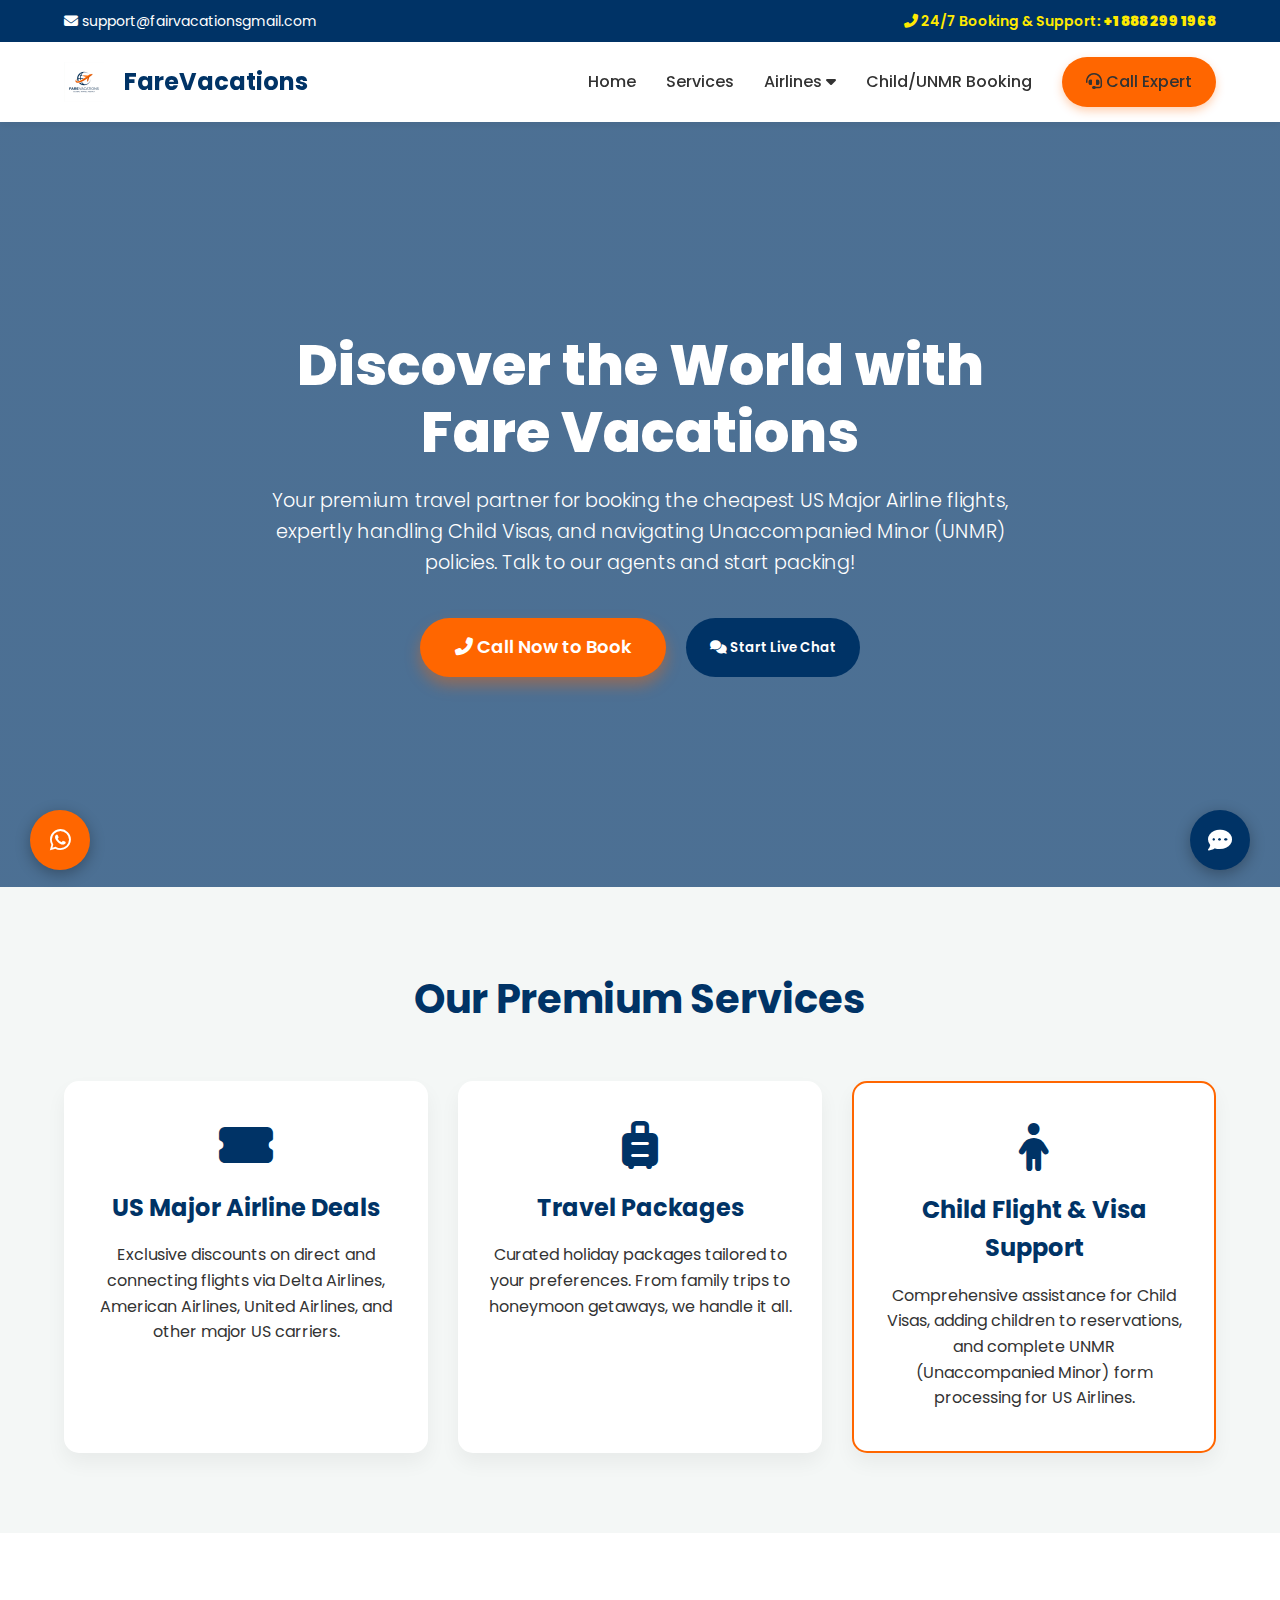
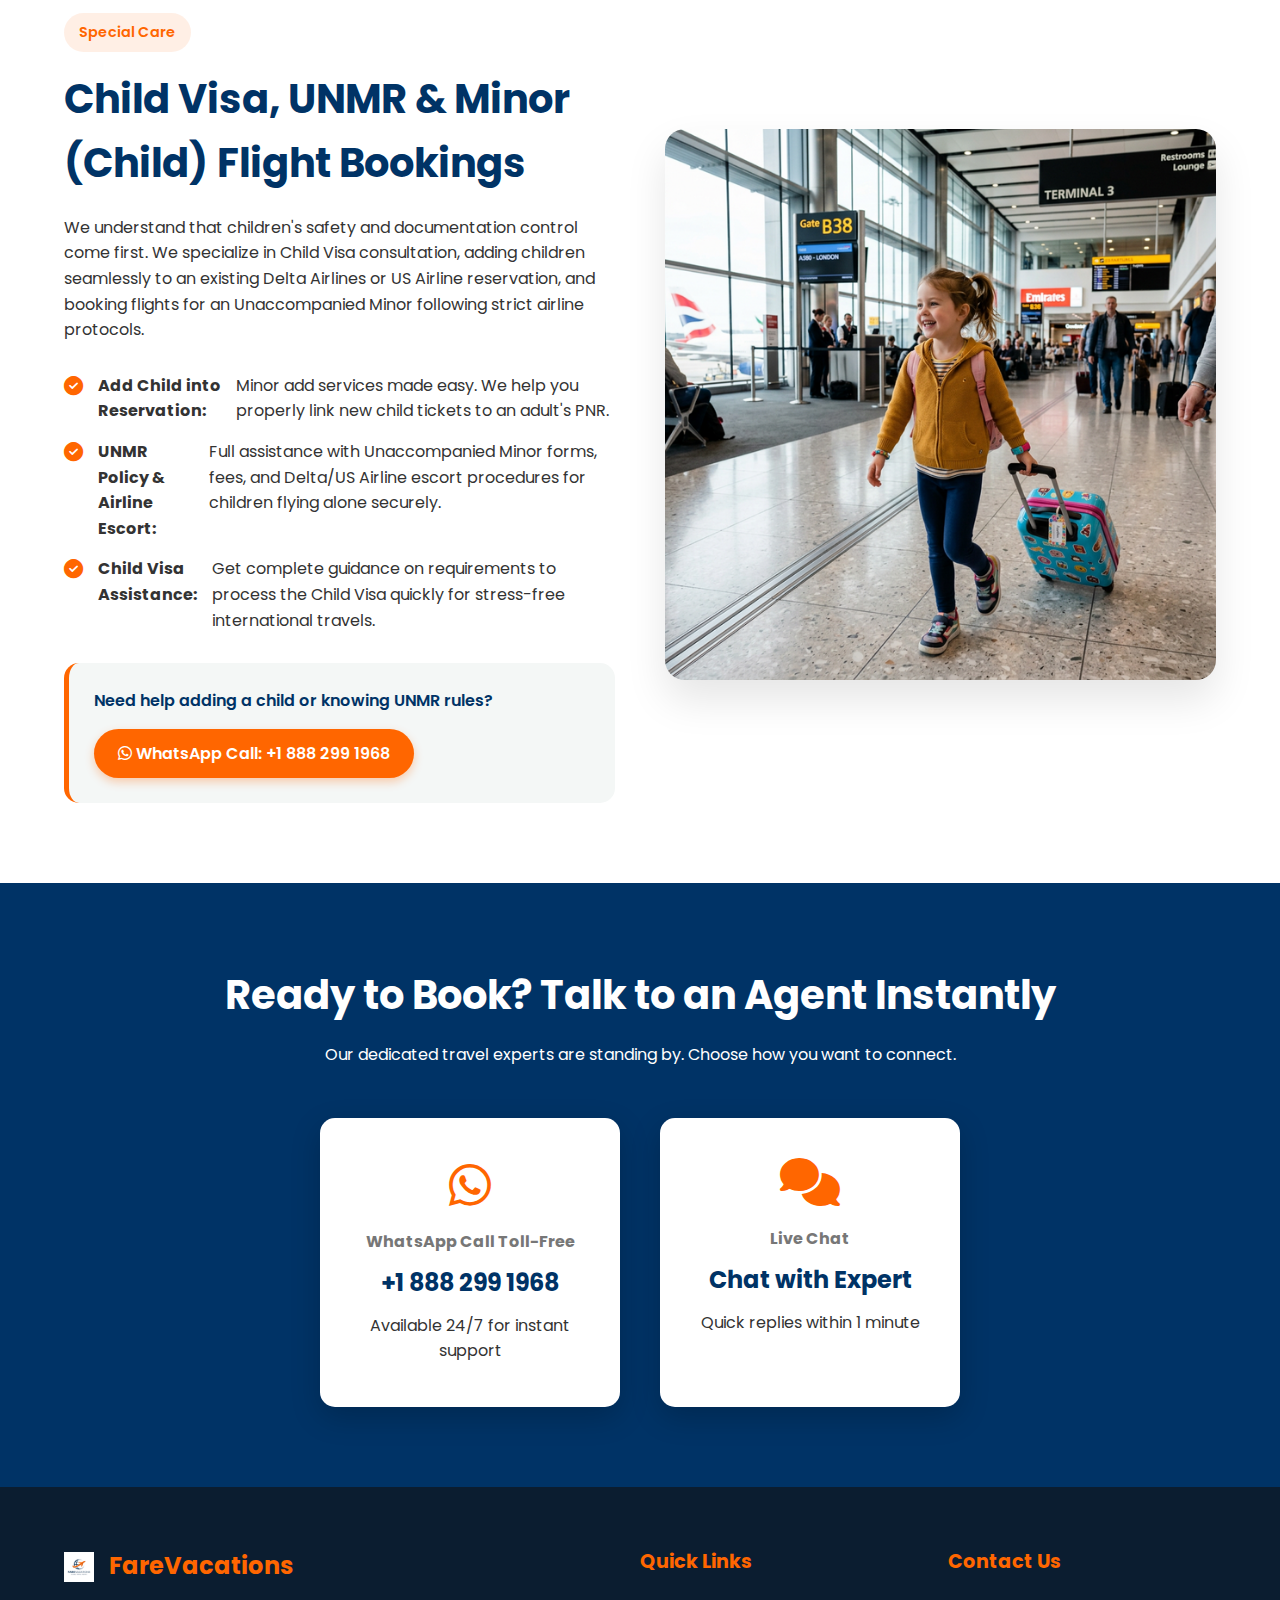
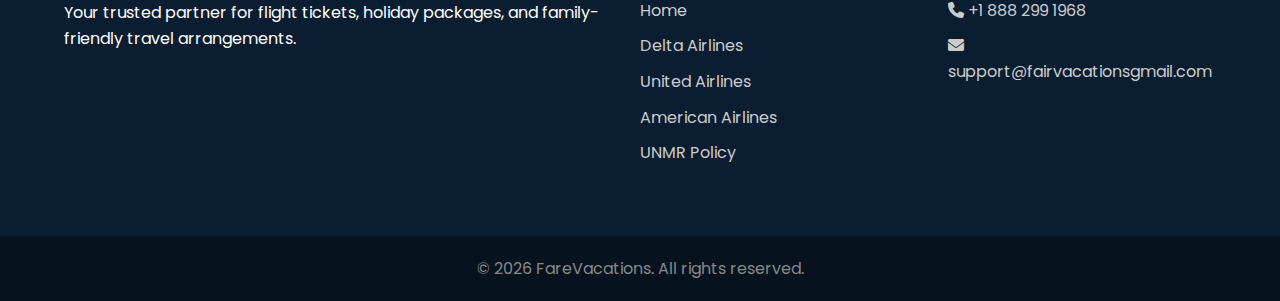
<file: index.html>
<!DOCTYPE html>
<html lang="en">

<head>
    <meta charset="UTF-8">
    <meta name="viewport" content="width=device-width, initial-scale=1.0">
    <meta name="description"
        content="Book cheap flights with US Major Airlines including Delta Airlines. Expert help for Child Visa, Unaccompanied Minor (UNMR) policies, and adding minors to your reservation. Call 24/7 for instant support.">
    <meta name="keywords"
        content="Delta Airlines Booking, US Major Airlines Flights, Child Visa Support, Unaccompanied Minor Flights, UNMR Policy Booking, Add Child to Reservation, Airline Infant Tickets, Cheap Airline Tickets, Travel Packages">
    <meta name="author" content="FareVacations">
    <title>Fare Vacations Flight Booking | Child Visa & UNMR Expert Support</title>
    <link rel="stylesheet" href="style.css">
    <!-- Font Awesome for Icons -->
    <link rel="stylesheet" href="https://cdnjs.cloudflare.com/ajax/libs/font-awesome/6.4.0/css/all.min.css">
    <!-- Google Fonts -->
    <link href="https://fonts.googleapis.com/css2?family=Poppins:wght@300;400;500;600;700;800&display=swap"
        rel="stylesheet">
    <link rel="icon" type="image/png" href="fare_logo.png">
</head>

<body>

    <!-- Top contact bar to increase call focus -->
    <div class="top-contact-bar">
        <div class="container">
            <div class="top-bar-content">
                <span><i class="fas fa-envelope"></i> support@fairvacationsgmail.com</span>
                <span class="pulse-call"><i class="fas fa-phone-alt"></i> 24/7 Booking & Support:
                    <strong>+1 888 299 1968</strong></span>
            </div>
        </div>
    </div>

    <!-- Navigation -->
    <header class="navbar">
        <div class="container nav-container">
            <a href="#" class="logo">
                <img src="fare_logo.png" alt="Fare Vacations Logo" style="height: 40px; margin-right: 10px;">
                FareVacations
            </a>
            <nav class="nav-links">
                <a href="#home">Home</a>
                <a href="#services">Services</a>
                <div class="dropdown">
                    <a href="javascript:void(0)" class="dropbtn">Airlines <i class="fas fa-caret-down"></i></a>
                    <div class="dropdown-content">
                        <a href="delta-airlines.html">Delta Airlines</a>
                        <a href="united-airlines.html">United Airlines</a>
                        <a href="american-airlines.html">American Airlines</a>
                    </div>
                </div>
                <a href="#unmr-policy">Child/UNMR Booking</a>
                <a href="#contact" class="btn-primary"><i class="fas fa-headset"></i> Call Expert</a>
            </nav>
            <div class="hamburger">
                <i class="fas fa-bars"></i>
            </div>
        </div>
    </header>

    <!-- Hero Section -->
    <section id="home" class="hero">
        <div class="hero-content">
            <h1>Discover the World with Fare Vacations</h1>
            <p>Your premium travel partner for booking the cheapest US Major Airline flights, expertly handling Child
                Visas, and navigating Unaccompanied Minor (UNMR) policies. Talk to our agents and start packing!</p>
            <div class="hero-ctas">
                <a href="tel:+18882991968" class="btn-large pulse-btn">
                    <i class="fas fa-phone-alt"></i> Call Now to Book
                </a>
                <button class="btn-secondary" onclick="openChat()">
                    <i class="fas fa-comments"></i> Start Live Chat
                </button>
            </div>
        </div>
    </section>

    <!-- Services Section -->
    <section id="services" class="services-section">
        <div class="container">
            <h2 class="section-title">Our Premium Services</h2>
            <div class="services-grid">
                <div class="service-card">
                    <i class="fas fa-ticket-alt service-icon"></i>
                    <h3>US Major Airline Deals</h3>
                    <p>Exclusive discounts on direct and connecting flights via Delta Airlines, American Airlines,
                        United Airlines, and other major US carriers.</p>
                </div>
                <div class="service-card">
                    <i class="fas fa-suitcase-rolling service-icon"></i>
                    <h3>Travel Packages</h3>
                    <p>Curated holiday packages tailored to your preferences. From family trips to honeymoon getaways,
                        we handle it all.</p>
                </div>
                <div class="service-card highlight-card">
                    <i class="fas fa-child service-icon"></i>
                    <h3>Child Flight & Visa Support</h3>
                    <p>Comprehensive assistance for Child Visas, adding children to reservations, and complete UNMR
                        (Unaccompanied Minor) form processing for US Airlines.</p>
                </div>
            </div>
        </div>
    </section>

    <!-- UNMR & Child Policy Section -->
    <section id="unmr-policy" class="unmr-section">
        <div class="container">
            <div class="unmr-content">
                <div class="unmr-text">
                    <span class="badge">Special Care</span>
                    <h2>Child Visa, UNMR & Minor (Child) Flight Bookings</h2>
                    <p>We understand that children's safety and documentation control come first. We specialize in Child
                        Visa consultation, adding children seamlessly to an existing Delta Airlines or US Airline
                        reservation, and booking flights for an Unaccompanied Minor following strict airline protocols.
                    </p>

                    <ul class="policy-list">
                        <li>
                            <i class="fas fa-check-circle"></i>
                            <strong>Add Child into Reservation:</strong> Minor add services made easy. We help you
                            properly link new child tickets to an adult's PNR.
                        </li>
                        <li>
                            <i class="fas fa-check-circle"></i>
                            <strong>UNMR Policy & Airline Escort:</strong> Full assistance with Unaccompanied Minor
                            forms, fees, and Delta/US Airline escort procedures for children flying alone securely.
                        </li>
                        <li>
                            <i class="fas fa-check-circle"></i>
                            <strong>Child Visa Assistance:</strong> Get complete guidance on requirements to process the
                            Child Visa quickly for stress-free international travels.
                        </li>
                    </ul>

                    <div class="call-action-box">
                        <p>Need help adding a child or knowing UNMR rules?</p>
                        <a href="https://wa.me/18882991968?text=Need%20help%20with%20child/UNMR%20booking"
                            target="_blank" class="btn-primary">
                            <i class="fab fa-whatsapp"></i> WhatsApp Call: +1 888 299 1968
                        </a>
                    </div>
                </div>
                <div class="unmr-image">
                    <img src="child_airport.png" alt="Child traveling at airport">
                </div>
            </div>
        </div>
    </section>

    <!-- Contact & Action Section -->
    <section id="contact" class="contact-section">
        <div class="container text-center">
            <h2>Ready to Book? Talk to an Agent Instantly</h2>
            <p>Our dedicated travel experts are standing by. Choose how you want to connect.</p>
            <div class="contact-methods">
                <a href="https://wa.me/18882991968?text=I%20need%20to%20speak%20with%20an%20agent" target="_blank"
                    class="contact-card phone-contact">
                    <i class="fab fa-whatsapp"></i>
                    <h4>WhatsApp Call Toll-Free</h4>
                    <h3>+1 888 299 1968</h3>
                    <p>Available 24/7 for instant support</p>
                </a>
                <div class="contact-card chat-contact" onclick="openChat()">
                    <i class="fas fa-comments"></i>
                    <h4>Live Chat</h4>
                    <h3>Chat with Expert</h3>
                    <p>Quick replies within 1 minute</p>
                </div>
            </div>
        </div>
    </section>

    <!-- Footer -->
    <footer>
        <div class="container footer-content">
            <div class="footer-brand">
                <h3><img src="fare_logo.png" alt="Fare Vacations Logo"
                        style="height: 30px; margin-right: 10px; vertical-align: middle;"> FareVacations</h3>
                <p>Your trusted partner for flight tickets, holiday packages, and family-friendly travel arrangements.
                </p>
            </div>
            <div class="footer-links">
                <h4>Quick Links</h4>
                <a href="#home">Home</a>
                <a href="delta-airlines.html">Delta Airlines</a>
                <a href="united-airlines.html">United Airlines</a>
                <a href="american-airlines.html">American Airlines</a>
                <a href="#unmr-policy">UNMR Policy</a>
            </div>
            <div class="footer-contact">
                <h4>Contact Us</h4>
                <p><i class="fas fa-phone"></i> +1 888 299 1968</p>
                <p><i class="fas fa-envelope"></i> support@fairvacationsgmail.com</p>
            </div>
        </div>
        <div class="footer-bottom">
            <p>&copy; 2026 FareVacations. All rights reserved.</p>
        </div>
    </footer>

    <!-- Floating Action Buttons for hyper-focus on Calls and Chat -->
    <div class="floating-btn float-call">
        <a href="https://wa.me/18882991968?text=Hi" target="_blank">
            <i class="fab fa-whatsapp"></i>
            <span class="float-text">WhatsApp Call</span>
        </a>
    </div>

    <div class="floating-btn float-chat" onclick="openChat()">
        <a href="javascript:void(0)">
            <i class="fas fa-comment-dots"></i>
            <span class="float-text">Chat</span>
        </a>
    </div>

    <!-- Dummy Chat Modal -->
    <div id="chatModal" class="chat-modal">
        <div class="chat-header">
            <h4>Live Support Agent</h4>
            <span class="close-chat" onclick="closeChat()">&times;</span>
        </div>
        <div class="chat-body">
            <p class="bot-msg">Hello! Welcome to FareVacations. Are you looking to book a flight, a tour package, or
                need help with a child/UNMR reservation?</p>
        </div>
        <div class="chat-footer">
            <input type="text" placeholder="Type your message...">
            <button><i class="fas fa-paper-plane"></i></button>
        </div>
    </div>

    <script src="script.js"></script>
</body>

</html>
</file>
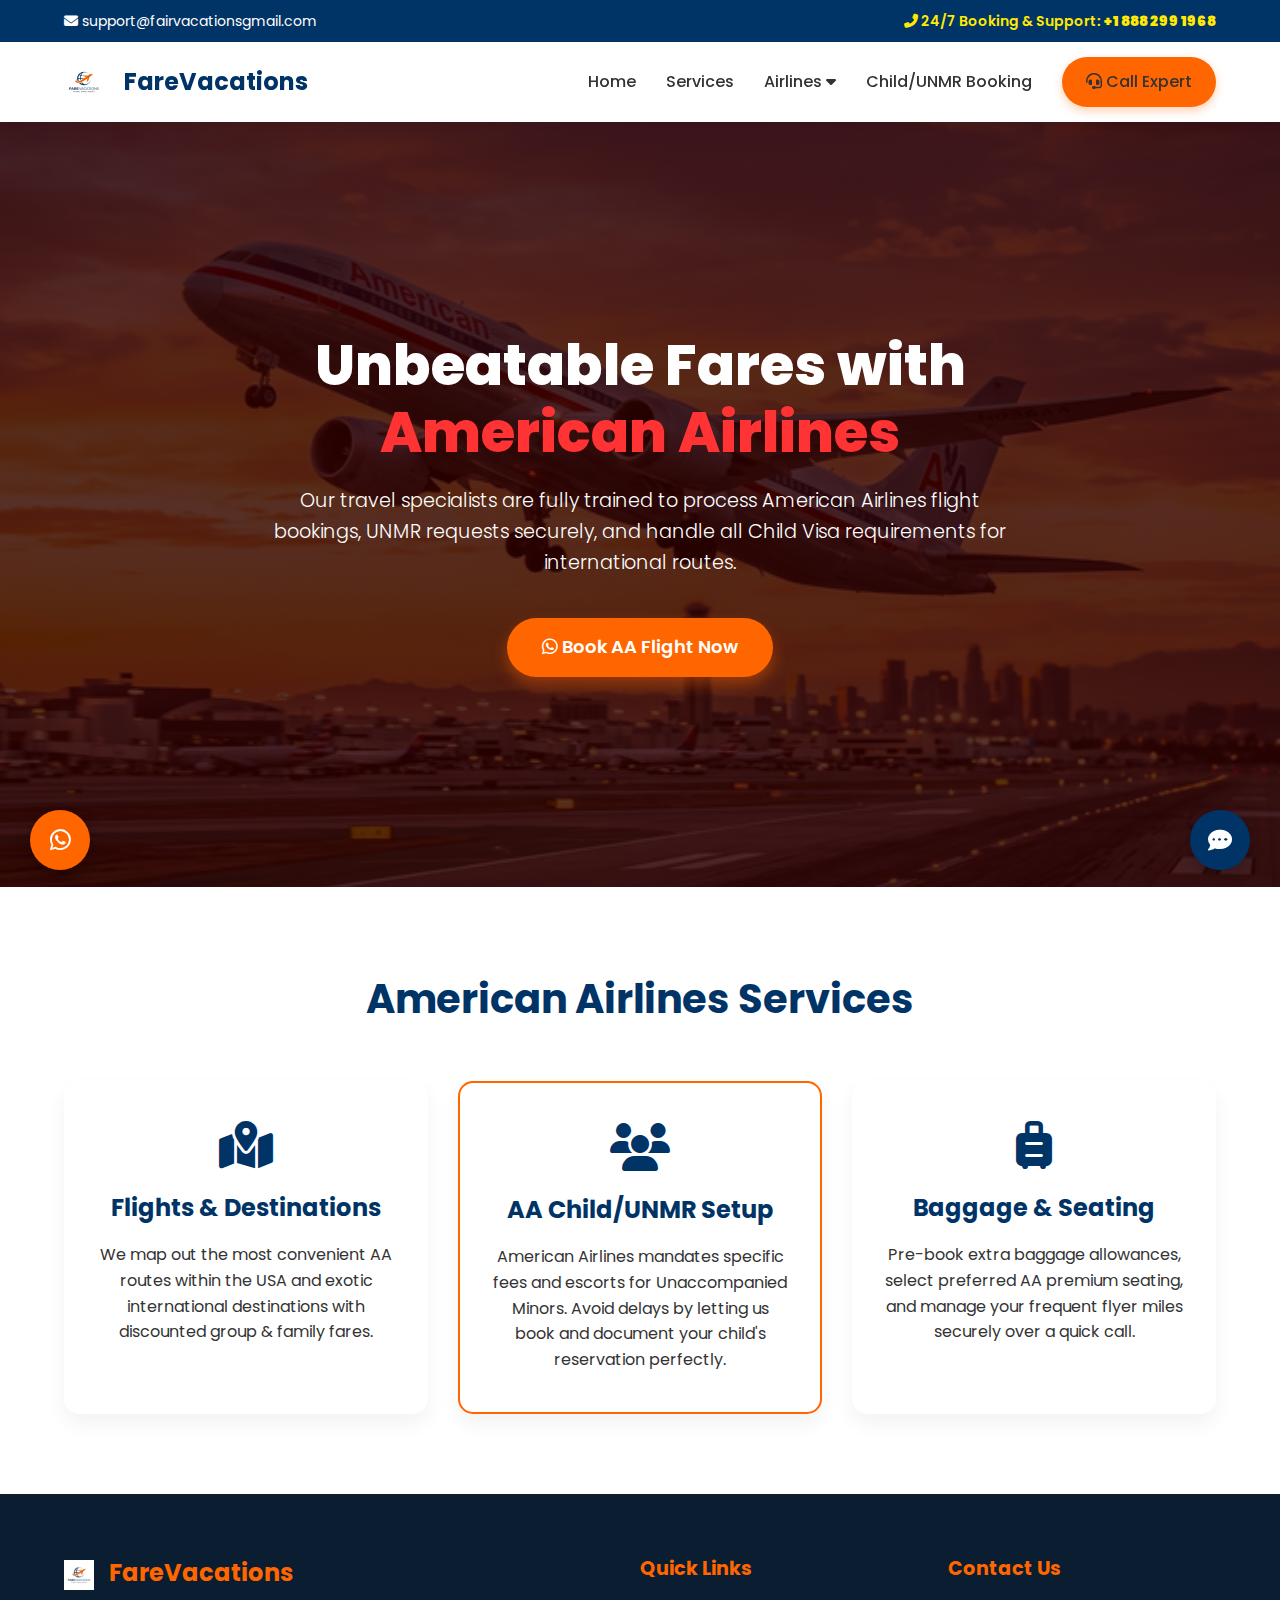
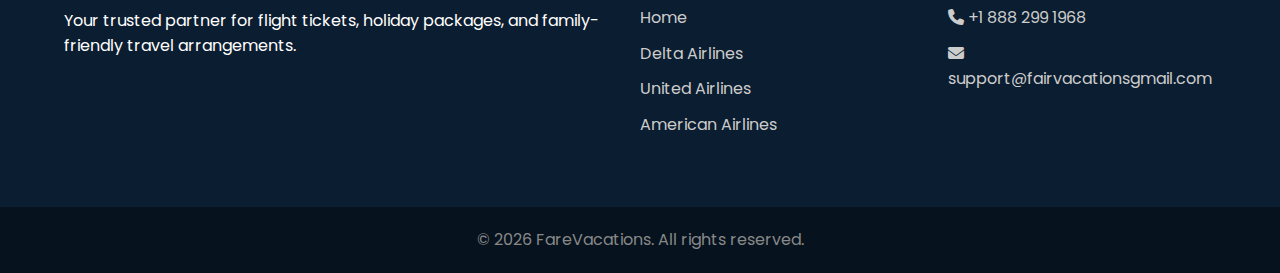
<file: american-airlines.html>
<!DOCTYPE html>
<html lang="en">

<head>
    <meta charset="UTF-8">
    <meta name="viewport" content="width=device-width, initial-scale=1.0">
    <meta name="description"
        content="Book cheap American Airlines flights. Expert help for American Airlines reservations, Child Visa, Unaccompanied Minor (UNMR) policies, and adding minors. Call 24/7.">
    <meta name="keywords"
        content="American Airlines, American Airlines Flights, Cheap AA Tickets, AA Unaccompanied Minor Policy, American Airlines Customer Service, AA Infant Tickets, Book AA Flights">
    <meta name="author" content="FareVacations">
    <title>American Airlines Flight Booking & Reservations | Child Visa & UNMR Setup</title>
    <link rel="icon" type="image/png" href="fare_logo.png">
    <link rel="stylesheet" href="style.css">
    <link rel="stylesheet" href="https://cdnjs.cloudflare.com/ajax/libs/font-awesome/6.4.0/css/all.min.css">
    <link href="https://fonts.googleapis.com/css2?family=Poppins:wght@300;400;500;600;700;800&display=swap"
        rel="stylesheet">
</head>

<body>
    <!-- Top Contact Bar -->
    <div class="top-contact-bar">
        <div class="container">
            <div class="top-bar-content">
                <span><i class="fas fa-envelope"></i> support@fairvacationsgmail.com</span>
                <span class="pulse-call"><i class="fas fa-phone-alt"></i> 24/7 Booking & Support:
                    <strong>+1 888 299 1968</strong></span>
            </div>
        </div>
    </div>

    <!-- Navigation -->
    <header class="navbar">
        <div class="container nav-container">
            <a href="index.html" class="logo">
                <img src="fare_logo.png" alt="Fare Vacations Logo" style="height: 40px; margin-right: 10px;">
                FareVacations
            </a>
            <nav class="nav-links">
                <a href="index.html#home">Home</a>
                <a href="index.html#services">Services</a>
                <div class="dropdown">
                    <a href="javascript:void(0)" class="dropbtn active-link"
                        onclick="toggleMobileDropdown(event)">Airlines <i class="fas fa-caret-down"></i></a>
                    <div class="dropdown-content" id="airlinesDropdown">
                        <a href="delta-airlines.html">Delta Airlines</a>
                        <a href="united-airlines.html">United Airlines</a>
                        <a href="american-airlines.html">American Airlines</a>
                    </div>
                </div>
                <a href="index.html#unmr-policy">Child/UNMR Booking</a>
                <a href="index.html#contact" class="btn-primary"><i class="fas fa-headset"></i> Call Expert</a>
            </nav>
            <div class="hamburger">
                <i class="fas fa-bars"></i>
            </div>
        </div>
    </header>

    <!-- Hero Section specific to American Airlines -->
    <section class="hero aa-hero">
        <div class="hero-content">
            <h1>Unbeatable Fares with <br><span style="color: #ff3333;">American Airlines</span></h1>
            <p>Our travel specialists are fully trained to process American Airlines flight bookings, UNMR requests
                securely, and handle all Child Visa requirements for international routes.</p>
            <div class="hero-ctas">
                <a href="https://wa.me/18882991968?text=Hi%2C%20I%20would%20like%20to%20book%20an%20American%20Airlines%20flight!"
                    target="_blank" class="btn-large pulse-btn">
                    <i class="fab fa-whatsapp"></i> Book AA Flight Now
                </a>
            </div>
        </div>
    </section>

    <!-- AA Info Section -->
    <section class="airline-details">
        <div class="container">
            <h2 class="section-title">American Airlines Services</h2>
            <div class="services-grid">
                <div class="service-card">
                    <i class="fas fa-map-marked-alt service-icon"></i>
                    <h3>Flights & Destinations</h3>
                    <p>We map out the most convenient AA routes within the USA and exotic international destinations
                        with discounted group & family fares.</p>
                </div>
                <div class="service-card highlight-card">
                    <i class="fas fa-users service-icon"></i>
                    <h3>AA Child/UNMR Setup</h3>
                    <p>American Airlines mandates specific fees and escorts for Unaccompanied Minors. Avoid delays by
                        letting us book and document your child's reservation perfectly.</p>
                </div>
                <div class="service-card">
                    <i class="fas fa-suitcase-rolling service-icon"></i>
                    <h3>Baggage & Seating</h3>
                    <p>Pre-book extra baggage allowances, select preferred AA premium seating, and manage your frequent
                        flyer miles securely over a quick call.</p>
                </div>
            </div>
        </div>
    </section>

    <!-- Footer -->
    <footer>
        <div class="container footer-content">
            <div class="footer-brand">
                <h3><img src="fare_logo.png" alt="Fare Vacations Logo"
                        style="height: 30px; margin-right: 10px; vertical-align: middle;"> FareVacations</h3>
                <p>Your trusted partner for flight tickets, holiday packages, and family-friendly travel arrangements.
                </p>
            </div>
            <div class="footer-links">
                <h4>Quick Links</h4>
                <a href="index.html#home">Home</a>
                <a href="delta-airlines.html">Delta Airlines</a>
                <a href="united-airlines.html">United Airlines</a>
                <a href="american-airlines.html">American Airlines</a>
            </div>
            <div class="footer-contact">
                <h4>Contact Us</h4>
                <p><i class="fas fa-phone"></i> +1 888 299 1968</p>
                <p><i class="fas fa-envelope"></i> support@fairvacationsgmail.com</p>
            </div>
        </div>
        <div class="footer-bottom">
            <p>&copy; 2026 FareVacations. All rights reserved.</p>
        </div>
    </footer>

    <!-- Floating CTAs -->
    <div class="floating-btn float-call">
        <a href="https://wa.me/18882991968?text=Hi,%20American%20Airlines%20Booking" target="_blank">
            <i class="fab fa-whatsapp"></i>
            <span class="float-text">WhatsApp Call</span>
        </a>
    </div>

    <div class="floating-btn float-chat" onclick="openChat()">
        <a href="javascript:void(0)">
            <i class="fas fa-comment-dots"></i>
            <span class="float-text">Chat</span>
        </a>
    </div>

    <!-- Dummy Chat Modal -->
    <div id="chatModal" class="chat-modal">
        <div class="chat-header">
            <h4>Live Support Agent</h4>
            <span class="close-chat" onclick="closeChat()">&times;</span>
        </div>
        <div class="chat-body">
            <p class="bot-msg">Welcome to FareVacations! How can we assist you with an American Airlines booking today?
            </p>
        </div>
        <div class="chat-footer">
            <input type="text" placeholder="Type your message...">
            <button><i class="fas fa-paper-plane"></i></button>
        </div>
    </div>

    <script src="script.js"></script>
</body>

</html>
</file>
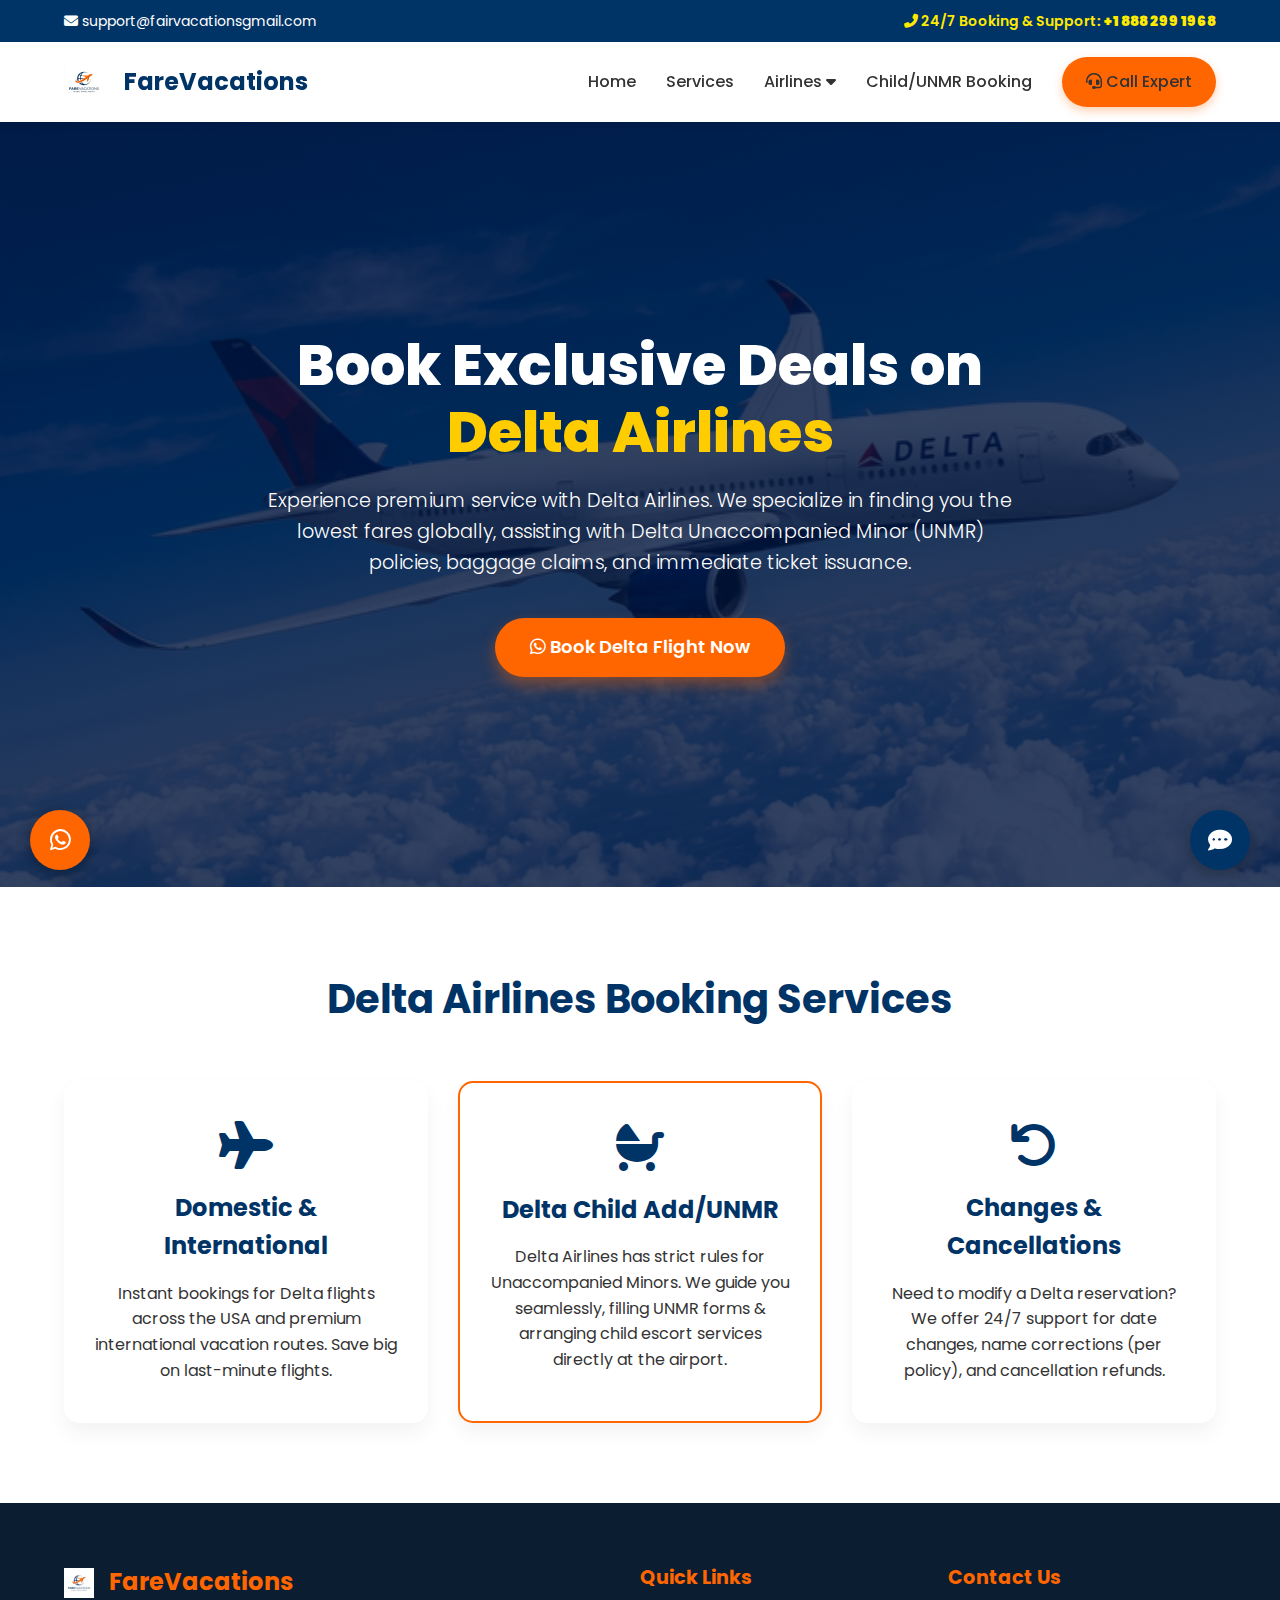
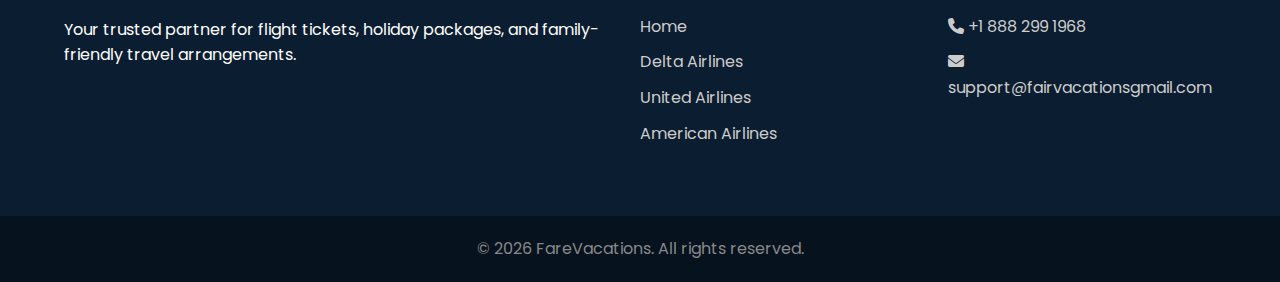
<file: delta-airlines.html>
<!DOCTYPE html>
<html lang="en">

<head>
    <meta charset="UTF-8">
    <meta name="viewport" content="width=device-width, initial-scale=1.0">
    <meta name="description"
        content="Book cheap Delta Airlines flights. Expert help for Delta reservations, Child Visa, Unaccompanied Minor (UNMR) policies, and adding minors to your reservation. Call 24/7.">
    <meta name="keywords"
        content="Delta Airlines, Delta Flights, Cheap Delta Tickets, Delta Unaccompanied Minor Policy, Delta Infant Tickets, Delta Customer Service, Book Delta Flights">
    <meta name="author" content="FareVacations">
    <title>Delta Airlines Flight Booking & Reservations | Child Visa & UNMR Expert Support</title>
    <link rel="icon" type="image/png" href="fare_logo.png">
    <link rel="stylesheet" href="style.css">
    <link rel="stylesheet" href="https://cdnjs.cloudflare.com/ajax/libs/font-awesome/6.4.0/css/all.min.css">
    <link href="https://fonts.googleapis.com/css2?family=Poppins:wght@300;400;500;600;700;800&display=swap"
        rel="stylesheet">
</head>

<body>
    <!-- Top Contact Bar -->
    <div class="top-contact-bar">
        <div class="container">
            <div class="top-bar-content">
                <span><i class="fas fa-envelope"></i> support@fairvacationsgmail.com</span>
                <span class="pulse-call"><i class="fas fa-phone-alt"></i> 24/7 Booking & Support:
                    <strong>+1 888 299 1968</strong></span>
            </div>
        </div>
    </div>

    <!-- Navigation -->
    <header class="navbar">
        <div class="container nav-container">
            <a href="index.html" class="logo">
                <img src="fare_logo.png" alt="Fare Vacations Logo" style="height: 40px; margin-right: 10px;">
                FareVacations
            </a>
            <nav class="nav-links">
                <a href="index.html#home">Home</a>
                <a href="index.html#services">Services</a>
                <div class="dropdown">
                    <a href="javascript:void(0)" class="dropbtn active-link"
                        onclick="toggleMobileDropdown(event)">Airlines <i class="fas fa-caret-down"></i></a>
                    <div class="dropdown-content" id="airlinesDropdown">
                        <a href="delta-airlines.html">Delta Airlines</a>
                        <a href="united-airlines.html">United Airlines</a>
                        <a href="american-airlines.html">American Airlines</a>
                    </div>
                </div>
                <a href="index.html#unmr-policy">Child/UNMR Booking</a>
                <a href="index.html#contact" class="btn-primary"><i class="fas fa-headset"></i> Call Expert</a>
            </nav>
            <div class="hamburger">
                <i class="fas fa-bars"></i>
            </div>
        </div>
    </header>

    <!-- Hero Section specific to Delta -->
    <section class="hero delta-hero">
        <div class="hero-content">
            <h1>Book Exclusive Deals on <br><span style="color: #ffcc00;">Delta Airlines</span></h1>
            <p>Experience premium service with Delta Airlines. We specialize in finding you the lowest fares globally,
                assisting with Delta Unaccompanied Minor (UNMR) policies, baggage claims, and immediate ticket issuance.
            </p>
            <div class="hero-ctas">
                <a href="https://wa.me/18882991968?text=Hi%2C%20I%20would%20like%20to%20book%20a%20Delta%20flight!"
                    target="_blank" class="btn-large pulse-btn">
                    <i class="fab fa-whatsapp"></i> Book Delta Flight Now
                </a>
            </div>
        </div>
    </section>

    <!-- Delta Info Section -->
    <section class="airline-details">
        <div class="container">
            <h2 class="section-title">Delta Airlines Booking Services</h2>
            <div class="services-grid">
                <div class="service-card">
                    <i class="fas fa-plane service-icon"></i>
                    <h3>Domestic & International</h3>
                    <p>Instant bookings for Delta flights across the USA and premium international vacation routes. Save
                        big on last-minute flights.</p>
                </div>
                <div class="service-card highlight-card">
                    <i class="fas fa-baby-carriage service-icon"></i>
                    <h3>Delta Child Add/UNMR</h3>
                    <p>Delta Airlines has strict rules for Unaccompanied Minors. We guide you seamlessly, filling UNMR
                        forms & arranging child escort services directly at the airport.</p>
                </div>
                <div class="service-card">
                    <i class="fas fa-undo service-icon"></i>
                    <h3>Changes & Cancellations</h3>
                    <p>Need to modify a Delta reservation? We offer 24/7 support for date changes, name corrections (per
                        policy), and cancellation refunds.</p>
                </div>
            </div>
        </div>
    </section>

    <!-- Footer -->
    <footer>
        <div class="container footer-content">
            <div class="footer-brand">
                <h3><img src="fare_logo.png" alt="Fare Vacations Logo"
                        style="height: 30px; margin-right: 10px; vertical-align: middle;"> FareVacations</h3>
                <p>Your trusted partner for flight tickets, holiday packages, and family-friendly travel arrangements.
                </p>
            </div>
            <div class="footer-links">
                <h4>Quick Links</h4>
                <a href="index.html#home">Home</a>
                <a href="delta-airlines.html">Delta Airlines</a>
                <a href="united-airlines.html">United Airlines</a>
                <a href="american-airlines.html">American Airlines</a>
            </div>
            <div class="footer-contact">
                <h4>Contact Us</h4>
                <p><i class="fas fa-phone"></i> +1 888 299 1968</p>
                <p><i class="fas fa-envelope"></i> support@fairvacationsgmail.com</p>
            </div>
        </div>
        <div class="footer-bottom">
            <p>&copy; 2026 FareVacations. All rights reserved.</p>
        </div>
    </footer>

    <!-- Floating CTAs -->
    <div class="floating-btn float-call">
        <a href="https://wa.me/18882991968?text=Hi,%20Delta%20Booking" target="_blank">
            <i class="fab fa-whatsapp"></i>
            <span class="float-text">WhatsApp Call</span>
        </a>
    </div>

    <div class="floating-btn float-chat" onclick="openChat()">
        <a href="javascript:void(0)">
            <i class="fas fa-comment-dots"></i>
            <span class="float-text">Chat</span>
        </a>
    </div>

    <!-- Dummy Chat Modal -->
    <div id="chatModal" class="chat-modal">
        <div class="chat-header">
            <h4>Live Support Agent</h4>
            <span class="close-chat" onclick="closeChat()">&times;</span>
        </div>
        <div class="chat-body">
            <p class="bot-msg">Welcome to FareVacations! How can we assist you with Delta Airlines booking today?</p>
        </div>
        <div class="chat-footer">
            <input type="text" placeholder="Type your message...">
            <button><i class="fas fa-paper-plane"></i></button>
        </div>
    </div>

    <script src="script.js"></script>
</body>

</html>
</file>
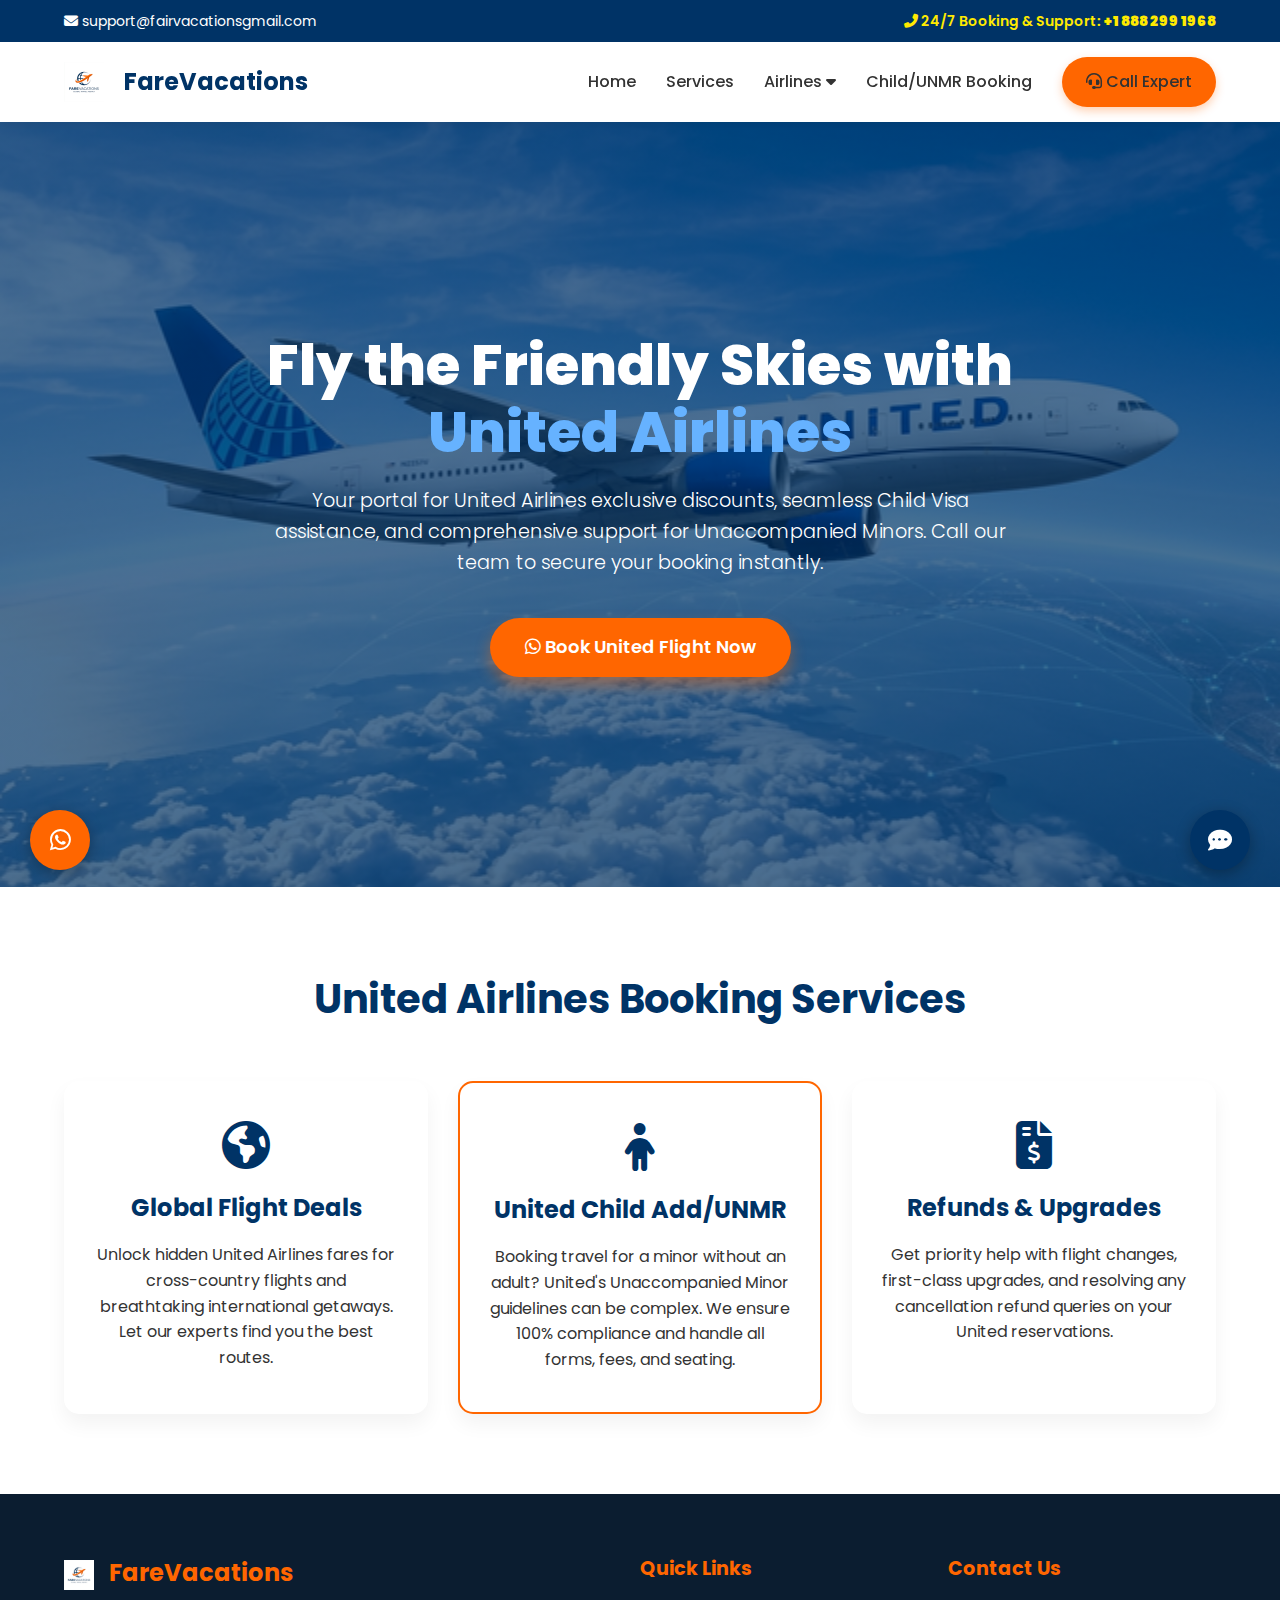
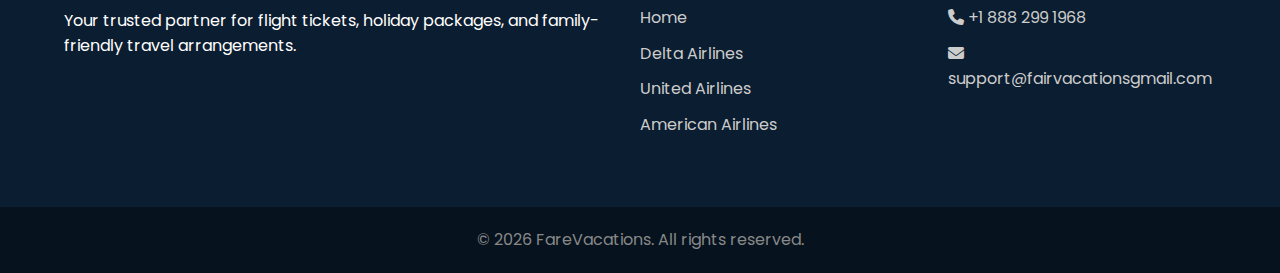
<file: united-airlines.html>
<!DOCTYPE html>
<html lang="en">

<head>
    <meta charset="UTF-8">
    <meta name="viewport" content="width=device-width, initial-scale=1.0">
    <meta name="description"
        content="Book cheap United Airlines flights. Expert help for United reservations, Child Visa, Unaccompanied Minor (UNMR) policies, and adding minors to your reservation. Call 24/7.">
    <meta name="keywords"
        content="United Airlines, United Flights, Cheap United Tickets, United Unaccompanied Minor Policy, United Infant Tickets, United Customer Service, Book United Flights">
    <meta name="author" content="FareVacations">
    <title>United Airlines Flight Booking & Reservations | Child Visa & UNMR Expert Support</title>
    <!-- Load styles -->
    <link rel="icon" type="image/png" href="fare_logo.png">
    <link rel="stylesheet" href="style.css">
    <link rel="stylesheet" href="https://cdnjs.cloudflare.com/ajax/libs/font-awesome/6.4.0/css/all.min.css">
    <link href="https://fonts.googleapis.com/css2?family=Poppins:wght@300;400;500;600;700;800&display=swap"
        rel="stylesheet">
</head>

<body>
    <!-- Top Contact Bar -->
    <div class="top-contact-bar">
        <div class="container">
            <div class="top-bar-content">
                <span><i class="fas fa-envelope"></i> support@fairvacationsgmail.com</span>
                <span class="pulse-call"><i class="fas fa-phone-alt"></i> 24/7 Booking & Support:
                    <strong>+1 888 299 1968</strong></span>
            </div>
        </div>
    </div>

    <!-- Navigation -->
    <header class="navbar">
        <div class="container nav-container">
            <a href="index.html" class="logo">
                <img src="fare_logo.png" alt="Fare Vacations Logo" style="height: 40px; margin-right: 10px;">
                FareVacations
            </a>
            <nav class="nav-links">
                <a href="index.html#home">Home</a>
                <a href="index.html#services">Services</a>
                <div class="dropdown">
                    <a href="javascript:void(0)" class="dropbtn active-link"
                        onclick="toggleMobileDropdown(event)">Airlines <i class="fas fa-caret-down"></i></a>
                    <div class="dropdown-content" id="airlinesDropdown">
                        <a href="delta-airlines.html">Delta Airlines</a>
                        <a href="united-airlines.html">United Airlines</a>
                        <a href="american-airlines.html">American Airlines</a>
                    </div>
                </div>
                <a href="index.html#unmr-policy">Child/UNMR Booking</a>
                <a href="index.html#contact" class="btn-primary"><i class="fas fa-headset"></i> Call Expert</a>
            </nav>
            <div class="hamburger">
                <i class="fas fa-bars"></i>
            </div>
        </div>
    </header>

    <!-- Hero Section specific to United -->
    <section class="hero united-hero">
        <div class="hero-content">
            <h1>Fly the Friendly Skies with <br><span style="color: #66b2ff;">United Airlines</span></h1>
            <p>Your portal for United Airlines exclusive discounts, seamless Child Visa assistance, and comprehensive
                support for Unaccompanied Minors. Call our team to secure your booking instantly.</p>
            <div class="hero-ctas">
                <a href="https://wa.me/18882991968?text=Hi%2C%20I%20would%20like%20to%20book%20a%20United%20flight!"
                    target="_blank" class="btn-large pulse-btn">
                    <i class="fab fa-whatsapp"></i> Book United Flight Now
                </a>
            </div>
        </div>
    </section>

    <!-- United Info Section -->
    <section class="airline-details">
        <div class="container">
            <h2 class="section-title">United Airlines Booking Services</h2>
            <div class="services-grid">
                <div class="service-card">
                    <i class="fas fa-globe-americas service-icon"></i>
                    <h3>Global Flight Deals</h3>
                    <p>Unlock hidden United Airlines fares for cross-country flights and breathtaking international
                        getaways. Let our experts find you the best routes.</p>
                </div>
                <div class="service-card highlight-card">
                    <i class="fas fa-child service-icon"></i>
                    <h3>United Child Add/UNMR</h3>
                    <p>Booking travel for a minor without an adult? United's Unaccompanied Minor guidelines can be
                        complex. We ensure 100% compliance and handle all forms, fees, and seating.</p>
                </div>
                <div class="service-card">
                    <i class="fas fa-file-invoice-dollar service-icon"></i>
                    <h3>Refunds & Upgrades</h3>
                    <p>Get priority help with flight changes, first-class upgrades, and resolving any cancellation
                        refund queries on your United reservations.</p>
                </div>
            </div>
        </div>
    </section>

    <!-- Footer -->
    <footer>
        <div class="container footer-content">
            <div class="footer-brand">
                <h3><img src="fare_logo.png" alt="Fare Vacations Logo"
                        style="height: 30px; margin-right: 10px; vertical-align: middle;"> FareVacations</h3>
                <p>Your trusted partner for flight tickets, holiday packages, and family-friendly travel arrangements.
                </p>
            </div>
            <div class="footer-links">
                <h4>Quick Links</h4>
                <a href="index.html#home">Home</a>
                <a href="delta-airlines.html">Delta Airlines</a>
                <a href="united-airlines.html">United Airlines</a>
                <a href="american-airlines.html">American Airlines</a>
            </div>
            <div class="footer-contact">
                <h4>Contact Us</h4>
                <p><i class="fas fa-phone"></i> +1 888 299 1968</p>
                <p><i class="fas fa-envelope"></i> support@fairvacationsgmail.com</p>
            </div>
        </div>
        <div class="footer-bottom">
            <p>&copy; 2026 FareVacations. All rights reserved.</p>
        </div>
    </footer>

    <!-- Floating CTAs -->
    <div class="floating-btn float-call">
        <a href="https://wa.me/18882991968?text=Hi,%20United%20Booking" target="_blank">
            <i class="fab fa-whatsapp"></i>
            <span class="float-text">WhatsApp Call</span>
        </a>
    </div>

    <div class="floating-btn float-chat" onclick="openChat()">
        <a href="javascript:void(0)">
            <i class="fas fa-comment-dots"></i>
            <span class="float-text">Chat</span>
        </a>
    </div>

    <!-- Dummy Chat Modal -->
    <div id="chatModal" class="chat-modal">
        <div class="chat-header">
            <h4>Live Support Agent</h4>
            <span class="close-chat" onclick="closeChat()">&times;</span>
        </div>
        <div class="chat-body">
            <p class="bot-msg">Welcome to FareVacations! How can we assist you with United Airlines booking today?</p>
        </div>
        <div class="chat-footer">
            <input type="text" placeholder="Type your message...">
            <button><i class="fas fa-paper-plane"></i></button>
        </div>
    </div>

    <script src="script.js"></script>
</body>

</html>
</file>
<file: style.css>
/* Reset & Base Styles */
* {
    margin: 0;
    padding: 0;
    box-sizing: border-box;
    font-family: 'Poppins', sans-serif;
}

:root {
    --primary-color: #003366;
    /* Deep Navy Blue */
    --secondary-color: #FF6600;
    /* Vibrant Orange for CTAs */
    --accent-color: #ff8533;
    --text-color: #333;
    --light-bg: #f4f7f6;
    --white: #ffffff;
    --gray: #777;
    --transition: all 0.3s ease-in-out;
}

body {
    background-color: var(--white);
    color: var(--text-color);
    line-height: 1.6;
    overflow-x: hidden;
}

a {
    text-decoration: none;
    color: inherit;
    transition: var(--transition);
}

ul {
    list-style: none;
}

.container {
    width: 90%;
    max-width: 1200px;
    margin: 0 auto;
}

/* Top Contact Bar (Crucial for Calls/Focus) */
.top-contact-bar {
    background-color: var(--primary-color);
    color: var(--white);
    padding: 10px 0;
    font-size: 14px;
}

.top-bar-content {
    display: flex;
    justify-content: space-between;
    align-items: center;
}

.pulse-call {
    font-weight: 600;
    color: #ffea00;
    /* Yellow highlight to catch attention */
    animation: pulse 2s infinite;
}

@keyframes pulse {
    0% {
        transform: scale(1);
    }

    50% {
        transform: scale(1.05);
        color: var(--secondary-color);
    }

    100% {
        transform: scale(1);
    }
}

/* Navigation */
.navbar {
    background-color: var(--white);
    box-shadow: 0 4px 6px rgba(0, 0, 0, 0.05);
    position: sticky;
    top: 0;
    z-index: 1000;
    padding: 15px 0;
}

.nav-container {
    display: flex;
    justify-content: space-between;
    align-items: center;
}

.logo {
    font-size: 24px;
    font-weight: 700;
    color: var(--primary-color);
    display: flex;
    align-items: center;
    gap: 10px;
}

.nav-links {
    display: flex;
    gap: 30px;
    align-items: center;
}

.nav-links a {
    font-weight: 500;
    color: var(--text-color);
}

.nav-links a:hover {
    color: var(--secondary-color);
}

/* Dropdown */
.dropdown {
    position: relative;
    display: inline-block;
}

.dropdown-content {
    display: none;
    position: absolute;
    background-color: var(--white);
    min-width: 200px;
    box-shadow: 0px 8px 16px 0px rgba(0, 0, 0, 0.1);
    z-index: 1001;
    border-radius: 8px;
    overflow: hidden;
    top: 100%;
    left: 0;
}

.dropdown-content a {
    color: var(--text-color);
    padding: 12px 16px;
    text-decoration: none;
    display: block;
    border-bottom: 1px solid #eee;
}

.dropdown-content a:last-child {
    border-bottom: none;
}

.dropdown-content a:hover {
    background-color: var(--light-bg);
    color: var(--secondary-color);
}

.dropdown:hover .dropdown-content {
    display: block;
}

.hamburger {
    display: none;
    font-size: 24px;
    cursor: pointer;
    color: var(--primary-color);
}

/* Buttons */
.btn-primary,
.btn-secondary,
.btn-large {
    display: inline-block;
    padding: 12px 24px;
    border-radius: 30px;
    font-weight: 600;
    text-align: center;
    cursor: pointer;
    transition: var(--transition);
    border: none;
}

.btn-primary {
    background-color: var(--secondary-color);
    color: var(--white);
    box-shadow: 0 4px 10px rgba(255, 102, 0, 0.3);
}

.btn-primary:hover {
    background-color: var(--accent-color);
    transform: translateY(-2px);
    color: white;
}

.btn-secondary {
    background-color: var(--primary-color);
    color: var(--white);
}

.btn-secondary:hover {
    background-color: #004d99;
    color: white;
}

.btn-large {
    background-color: var(--secondary-color);
    color: white;
    font-size: 18px;
    padding: 15px 35px;
    border-radius: 50px;
    box-shadow: 0 8px 15px rgba(255, 102, 0, 0.4);
}

/* Hero Section */
.hero {
    background: linear-gradient(rgba(0, 51, 102, 0.7), rgba(0, 51, 102, 0.7)), url('https://images.unsplash.com/photo-1436491865332-7a61a109cc05?q=80&w=1920&auto=format&fit=crop') no-repeat center center/cover;
    height: 85vh;
    display: flex;
    align-items: center;
    justify-content: center;
    text-align: center;
    color: var(--white);
}

/* Custom Airline Heros */
.delta-hero {
    background: linear-gradient(rgba(0, 20, 60, 0.8), rgba(0, 20, 60, 0.8)), url('delta_bg.png') no-repeat center center/cover;
}

.united-hero {
    background: linear-gradient(rgba(0, 51, 102, 0.7), rgba(0, 51, 102, 0.7)), url('united_bg.png') no-repeat center center/cover;
}

.aa-hero {
    background: linear-gradient(rgba(45, 0, 0, 0.8), rgba(45, 0, 0, 0.8)), url('american_bg.png') no-repeat center center/cover;
}

.hero-content {
    max-width: 800px;
    padding: 20px;
}

.hero h1 {
    font-size: 3.5rem;
    font-weight: 800;
    margin-bottom: 20px;
    line-height: 1.2;
}

.hero p {
    font-size: 1.2rem;
    margin-bottom: 40px;
    font-weight: 300;
}

.hero-ctas {
    display: flex;
    gap: 20px;
    justify-content: center;
    flex-wrap: wrap;
}

/* Sections Base */
section {
    padding: 80px 0;
}

.section-title {
    text-align: center;
    font-size: 2.5rem;
    color: var(--primary-color);
    margin-bottom: 50px;
    font-weight: 700;
}

/* Services */
.services-section {
    background-color: var(--light-bg);
}

.services-grid {
    display: grid;
    grid-template-columns: repeat(auto-fit, minmax(300px, 1fr));
    gap: 30px;
}

.service-card {
    background: var(--white);
    padding: 40px 30px;
    border-radius: 15px;
    box-shadow: 0 10px 20px rgba(0, 0, 0, 0.05);
    text-align: center;
    transition: var(--transition);
}

.service-card:hover {
    transform: translateY(-10px);
    box-shadow: 0 15px 30px rgba(0, 0, 0, 0.1);
}

.highlight-card {
    border: 2px solid var(--secondary-color);
}

.service-icon {
    font-size: 3rem;
    color: var(--primary-color);
    margin-bottom: 20px;
}

.service-card h3 {
    font-size: 1.5rem;
    margin-bottom: 15px;
    color: var(--primary-color);
}

/* UNMR Policy Section */
.unmr-section {
    background: var(--white);
}

.unmr-content {
    display: grid;
    grid-template-columns: 1fr 1fr;
    gap: 50px;
    align-items: center;
}

.badge {
    display: inline-block;
    background: rgba(255, 102, 0, 0.1);
    color: var(--secondary-color);
    padding: 8px 15px;
    border-radius: 20px;
    font-weight: 600;
    margin-bottom: 15px;
    font-size: 0.9rem;
}

.unmr-text h2 {
    font-size: 2.5rem;
    color: var(--primary-color);
    margin-bottom: 20px;
}

.policy-list {
    margin: 30px 0;
}

.policy-list li {
    margin-bottom: 15px;
    display: flex;
    align-items: flex-start;
    gap: 15px;
    font-size: 1rem;
}

.policy-list li i {
    color: var(--secondary-color);
    font-size: 1.2rem;
    margin-top: 4px;
}

.unmr-image img {
    width: 100%;
    border-radius: 20px;
    box-shadow: 0 20px 40px rgba(0, 0, 0, 0.1);
}

.call-action-box {
    background: var(--light-bg);
    padding: 25px;
    border-radius: 15px;
    border-left: 5px solid var(--secondary-color);
}

.call-action-box p {
    font-weight: 600;
    margin-bottom: 15px;
    color: var(--primary-color);
}

/* Contact Section */
.contact-section {
    background-color: var(--primary-color);
    color: var(--white);
}

.contact-section h2 {
    font-size: 2.5rem;
    margin-bottom: 15px;
}

.text-center {
    text-align: center;
}

.contact-methods {
    display: flex;
    justify-content: center;
    gap: 40px;
    margin-top: 50px;
    flex-wrap: wrap;
}

.contact-card {
    background: var(--white);
    color: var(--text-color);
    padding: 40px;
    border-radius: 15px;
    width: 300px;
    box-shadow: 0 10px 30px rgba(0, 0, 0, 0.2);
    cursor: pointer;
}

.contact-card i {
    font-size: 3rem;
    color: var(--secondary-color);
    margin-bottom: 20px;
}

.contact-card h4 {
    color: var(--gray);
    margin-bottom: 10px;
}

.contact-card h3 {
    font-size: 1.5rem;
    color: var(--primary-color);
    margin-bottom: 10px;
}

.phone-contact {
    border: 3px solid transparent;
}

.phone-contact:hover {
    border: 3px solid var(--secondary-color);
    transform: translateY(-5px);
}

/* Footer */
footer {
    background-color: #0b1d30;
    color: var(--white);
}

.footer-content {
    display: grid;
    grid-template-columns: 2fr 1fr 1fr;
    gap: 40px;
    padding: 60px 0;
}

.footer-brand h3 {
    font-size: 1.5rem;
    margin-bottom: 15px;
    color: var(--secondary-color);
}

.footer-links h4,
.footer-contact h4 {
    font-size: 1.2rem;
    margin-bottom: 20px;
    color: var(--secondary-color);
}

.footer-links a {
    display: block;
    margin-bottom: 10px;
    color: #ccc;
}

.footer-links a:hover {
    color: var(--white);
    padding-left: 5px;
}

.footer-contact p {
    margin-bottom: 10px;
    color: #ccc;
}

.footer-bottom {
    background-color: #06121e;
    text-align: center;
    padding: 20px 0;
    color: #888;
}

/* Floating Elements (Requested by User for Call/Chat priority) */
.floating-btn {
    position: fixed;
    z-index: 9999;
}

.floating-btn a {
    display: flex;
    align-items: center;
    justify-content: center;
    width: 60px;
    height: 60px;
    border-radius: 50%;
    color: white;
    font-size: 24px;
    box-shadow: 0 4px 15px rgba(0, 0, 0, 0.3);
    position: relative;
}

.float-text {
    position: absolute;
    background: #333;
    color: white;
    font-size: 14px;
    padding: 5px 10px;
    border-radius: 5px;
    right: 75px;
    opacity: 0;
    transition: 0.3s;
    pointer-events: none;
    white-space: nowrap;
}

.floating-btn:hover .float-text {
    opacity: 1;
}

.float-call {
    bottom: 30px;
    left: 30px;
}

.float-call a {
    background-color: var(--secondary-color);
    animation: bounce 2s infinite;
}

.float-chat {
    bottom: 30px;
    right: 30px;
}

.float-chat a {
    background-color: var(--primary-color);
}

@keyframes bounce {

    0%,
    20%,
    50%,
    80%,
    100% {
        transform: translateY(0);
    }

    40% {
        transform: translateY(-20px);
    }

    60% {
        transform: translateY(-10px);
    }
}

/* Chat Modal */
.chat-modal {
    position: fixed;
    bottom: 100px;
    right: 30px;
    width: 350px;
    background: white;
    border-radius: 15px;
    box-shadow: 0 15px 35px rgba(0, 0, 0, 0.2);
    z-index: 10000;
    display: none;
    flex-direction: column;
    overflow: hidden;
    border: 1px solid #ddd;
}

.chat-header {
    background: var(--primary-color);
    color: white;
    padding: 15px;
    display: flex;
    justify-content: space-between;
    align-items: center;
}

.close-chat {
    font-size: 24px;
    cursor: pointer;
}

.chat-body {
    padding: 20px;
    height: 250px;
    background: #f9f9f9;
    overflow-y: auto;
}

.bot-msg {
    background: #e1ecf4;
    padding: 10px 15px;
    border-radius: 15px;
    border-bottom-left-radius: 0;
    margin-bottom: 15px;
    font-size: 14px;
    color: var(--text-color);
}

.chat-footer {
    display: flex;
    padding: 10px;
    background: white;
    border-top: 1px solid #eee;
}

.chat-footer input {
    flex: 1;
    padding: 10px;
    border: 1px solid #ddd;
    border-radius: 20px;
    outline: none;
}

.chat-footer button {
    background: var(--primary-color);
    color: white;
    border: none;
    width: 40px;
    height: 40px;
    border-radius: 50%;
    margin-left: 10px;
    cursor: pointer;
}

/* Responsiveness */
@media (max-width: 992px) {
    .unmr-content {
        grid-template-columns: 1fr;
    }

    .hero h1 {
        font-size: 2.8rem;
    }

    .footer-content {
        grid-template-columns: 1fr 1fr;
    }
}

@media (max-width: 768px) {
    .top-bar-content {
        flex-direction: column;
        text-align: center;
        gap: 5px;
    }

    .nav-links {
        display: none;
        flex-direction: column;
        position: absolute;
        top: 100%;
        left: 0;
        width: 100%;
        background: white;
        padding: 20px 0;
        box-shadow: 0 5px 10px rgba(0, 0, 0, 0.1);
    }

    .nav-links.active {
        display: flex;
    }

    .hamburger {
        display: block;
    }

    .hero h1 {
        font-size: 2.2rem;
    }

    .hero-ctas {
        flex-direction: column;
    }

    .footer-content {
        grid-template-columns: 1fr;
        text-align: center;
    }

    .chat-modal {
        width: 100%;
        bottom: 0;
        right: 0;
        border-radius: 0;
        height: 100vh;
    }

    .chat-body {
        flex: 1;
        height: auto;
    }

    .float-call {
        left: 15px;
        bottom: 15px;
    }

    .float-chat {
        right: 15px;
        bottom: 15px;
    }

    .floating-btn a {
        width: 50px;
        height: 50px;
        font-size: 20px;
    }
}
</file>
